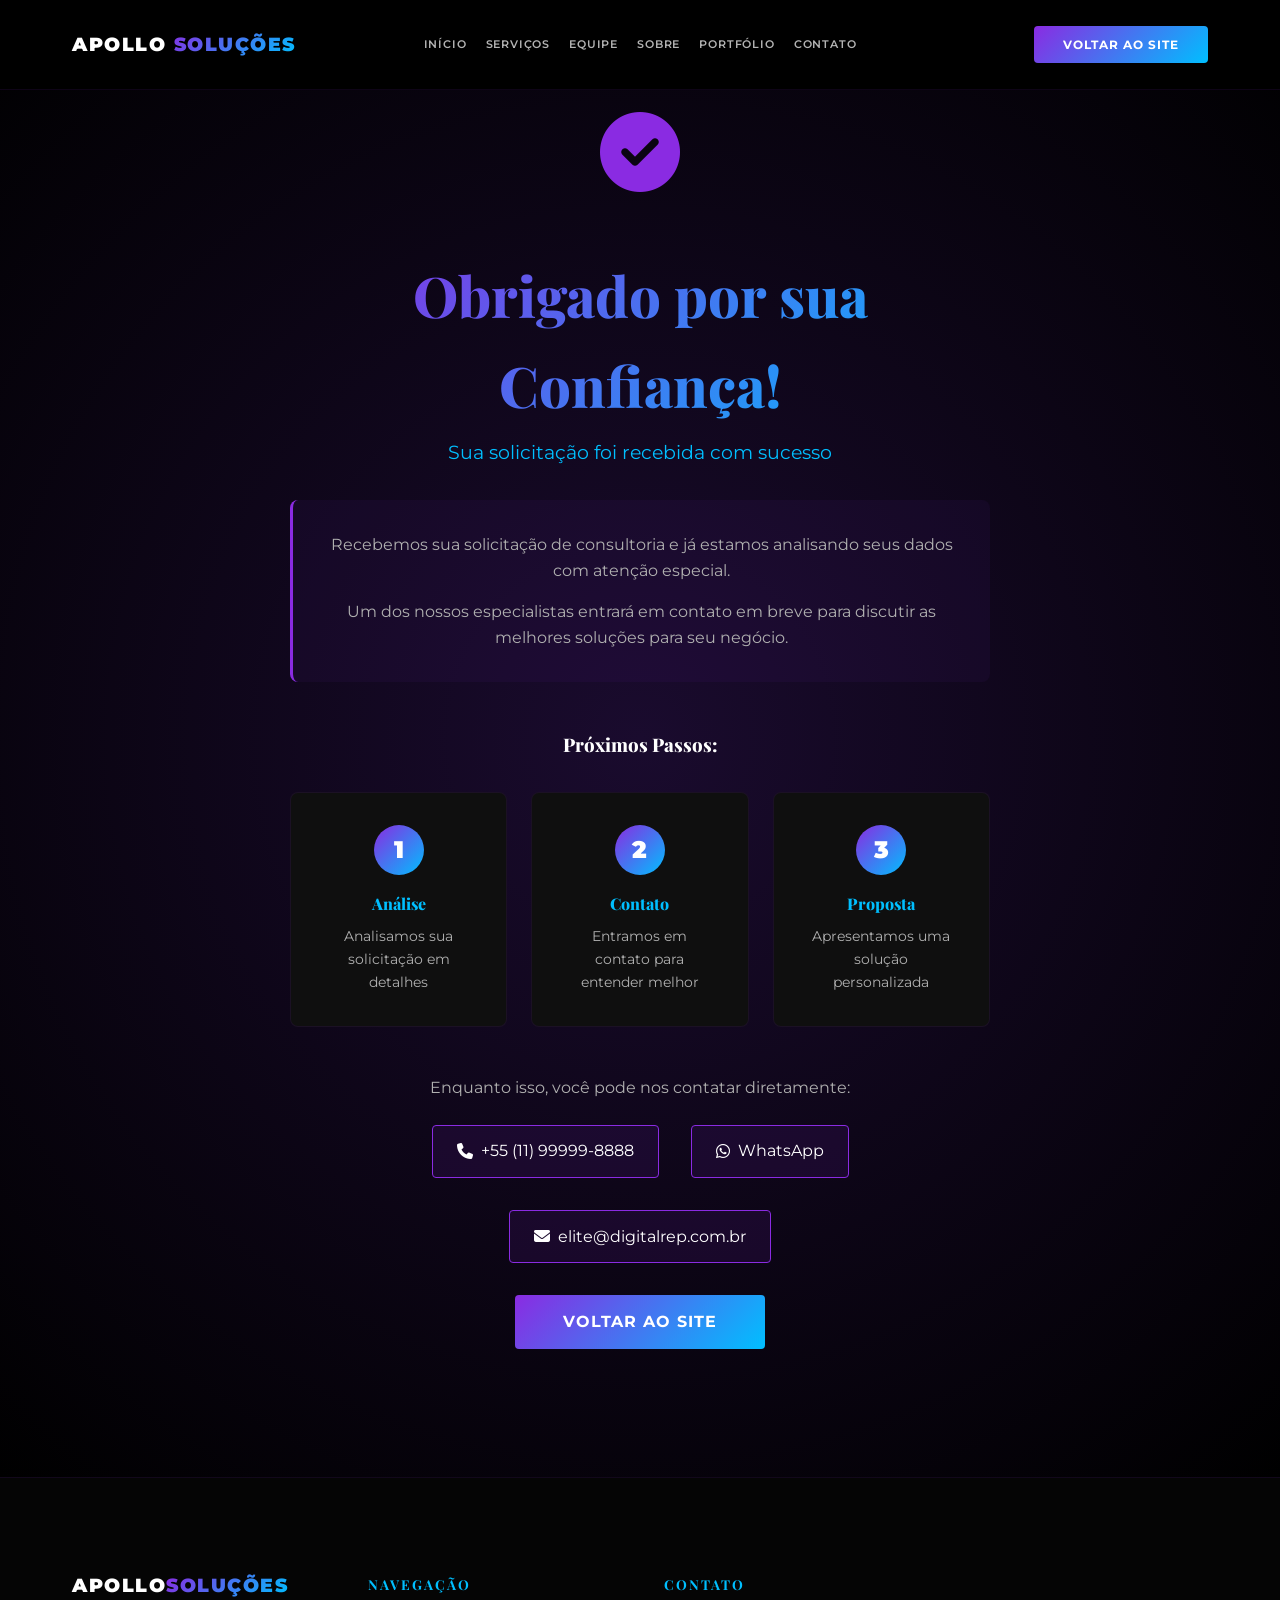
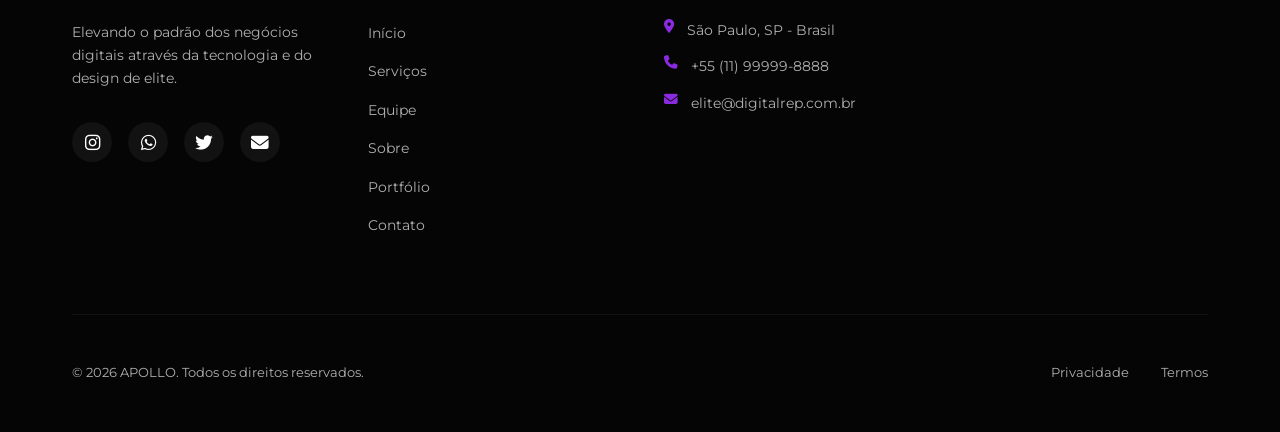
<file: obrigado.html>
<!DOCTYPE html>
<html lang="pt-BR">
<head>
    <meta charset="UTF-8">
    <meta name="viewport" content="width=device-width, initial-scale=1.0">
    <meta name="description" content="Obrigado por sua solicitação - Apollo Soluções">
    <title>Obrigado | Apollo Soluções</title>
    <link rel="stylesheet" href="style.css">
    <!-- Font Awesome -->
    <link rel="stylesheet" href="https://cdnjs.cloudflare.com/ajax/libs/font-awesome/6.4.0/css/all.min.css">
    <!-- Google Fonts -->
    <link href="https://fonts.googleapis.com/css2?family=Playfair+Display:wght@700;800;900&family=Montserrat:wght@300;400;500;600;700&display=swap" rel="stylesheet">
</head>
<body>

    <!-- Header -->
    <header id="header">
        <div class="container header-container">
            <div class="logo">
                <a href="index.html">APOLLO<span> SOLUÇÕES</span></a>
            </div>
            
            <nav class="main-nav">
                <ul class="nav-links" id="nav-links">
                    <li><a href="index.html#home">Início</a></li>
                    <li><a href="index.html#servicos">Serviços</a></li>
                    <li><a href="index.html#equipe">Equipe</a></li>
                    <li><a href="sobre.html">Sobre</a></li>
                    <li><a href="index.html#portfolio">Portfólio</a></li>
                    <li><a href="index.html#contato">Contato</a></li>
                </ul>
            </nav>

            <div class="header-actions">
                <a href="index.html" class="btn btn-primary nav-cta">Voltar ao Site</a>
                <div class="menu-toggle" id="menu-toggle">
                    <div class="bar"></div>
                    <div class="bar"></div>
                    <div class="bar"></div>
                </div>
            </div>
        </div>
    </header>

    <!-- Thank You Section -->
    <section class="thank-you-section">
        <div class="container">
            <div class="thank-you-content" data-reveal>
                <div class="success-icon">
                    <i class="fas fa-check-circle"></i>
                </div>
                <h1>Obrigado por sua Confiança!</h1>
                <p class="thank-you-subtitle">Sua solicitação foi recebida com sucesso</p>
                
                <div class="thank-you-message">
                    <p>Recebemos sua solicitação de consultoria e já estamos analisando seus dados com atenção especial.</p>
                    <p>Um dos nossos especialistas entrará em contato em breve para discutir as melhores soluções para seu negócio.</p>
                </div>

                <div class="next-steps">
                    <h3>Próximos Passos:</h3>
                    <div class="steps-grid">
                        <div class="step-card">
                            <span class="step-number">1</span>
                            <h4>Análise</h4>
                            <p>Analisamos sua solicitação em detalhes</p>
                        </div>
                        <div class="step-card">
                            <span class="step-number">2</span>
                            <h4>Contato</h4>
                            <p>Entramos em contato para entender melhor</p>
                        </div>
                        <div class="step-card">
                            <span class="step-number">3</span>
                            <h4>Proposta</h4>
                            <p>Apresentamos uma solução personalizada</p>
                        </div>
                    </div>
                </div>

                <div class="contact-info-thank-you">
                    <p>Enquanto isso, você pode nos contatar diretamente:</p>
                    <div class="direct-contact">
                        <a href="tel:+5511999998888" class="contact-link">
                            <i class="fas fa-phone"></i> +55 (11) 99999-8888
                        </a>
                        <a href="https://wa.me/5511999998888" class="contact-link" target="_blank">
                            <i class="fab fa-whatsapp"></i> WhatsApp
                        </a>
                        <a href="mailto:elite@digitalrep.com.br" class="contact-link">
                            <i class="fas fa-envelope"></i> elite@digitalrep.com.br
                        </a>
                    </div>
                </div>

                <a href="index.html" class="btn btn-primary btn-large">Voltar ao Site</a>
            </div>
        </div>
    </section>

    <!-- Footer -->
    <footer>
        <div class="container">
            <div class="footer-grid">
                <div class="footer-brand">
                    <div class="logo">APOLLO<span> SOLUÇÕES</span></div>
                    <p>Elevando o padrão dos negócios digitais através da tecnologia e do design de elite.</p>
                    <div class="footer-social">
                        <a href="#" title="Instagram"><i class="fab fa-instagram"></i></a>
                        <a href="#" title="WhatsApp"><i class="fab fa-whatsapp"></i></a>
                        <a href="#" title="Twitter"><i class="fab fa-twitter"></i></a>
                        <a href="mailto:elite@digitalrep.com.br" title="E-mail"><i class="fas fa-envelope"></i></a>
                    </div>
                </div>
                <div class="footer-links-group">
                    <h4>Navegação</h4>
                    <ul>
                        <li><a href="index.html#home">Início</a></li>
                        <li><a href="index.html#servicos">Serviços</a></li>
                        <li><a href="index.html#equipe">Equipe</a></li>
                        <li><a href="sobre.html">Sobre</a></li>
                        <li><a href="index.html#portfolio">Portfólio</a></li>
                        <li><a href="index.html#contato">Contato</a></li>
                    </ul>
                </div>
                <div class="footer-contact">
                    <h4>Contato</h4>
                    <p><i class="fas fa-map-marker-alt"></i> São Paulo, SP - Brasil</p>
                    <p><i class="fas fa-phone"></i> +55 (11) 99999-8888</p>
                    <p><i class="fas fa-envelope"></i> elite@digitalrep.com.br</p>
                </div>
            </div>
            <div class="footer-bottom">
                <p>&copy; 2026 APOLLO. Todos os direitos reservados.</p>
                <div class="footer-legal">
                    <a href="#">Privacidade</a>
                    <a href="#">Termos</a>
                </div>
            </div>
        </div>
    </footer>

    <script src="script.js"></script>
</body>
</html>
</file>
<file: style.css>
/* 
   APOLLO SOLUÇÕES - TECH LUXURY
   Foco: Alinhamento, Seção de Equipe e Footer
*/

:root {
    --primary-purple: #8A2BE2;
    --primary-blue: #00BFFF;
    --black: #000000;
    --dark-bg: #050505;
    --dark-card: #0F0F0F;
    --gray-text: #B0B0B0;
    --white: #FFFFFF;
    --accent-gradient: linear-gradient(135deg, #8A2BE2 0%, #00BFFF 100%);
    --transition: all 0.3s ease;
    --header-height: 90px;
}

/* Reset & Base */
* {
    margin: 0;
    padding: 0;
    box-sizing: border-box;
}

html {
    scroll-behavior: smooth;
    font-size: 16px;
}

body {
    font-family: 'Montserrat', sans-serif;
    background-color: var(--black);
    color: var(--white);
    line-height: 1.6;
    overflow-x: hidden;
}

h1, h2, h3, h4 {
    font-family: 'Playfair Display', serif;
    font-weight: 800;
}

a {
    text-decoration: none;
    color: inherit;
}

ul {
    list-style: none;
}

.container {
    max-width: 1200px;
    margin: 0 auto;
    padding: 0 2rem;
}

/* Header */
header {
    position: fixed;
    top: 0;
    left: 0;
    width: 100%;
    height: var(--header-height);
    z-index: 1000;
    background: rgba(0, 0, 0, 0.95);
    backdrop-filter: blur(10px);
    border-bottom: 1px solid rgba(138, 43, 226, 0.1);
    display: flex;
    align-items: center;
}

.header-container {
    display: grid;
    grid-template-columns: 1fr 1fr 1fr;
    align-items: center;
    width: 100%;
    height: 100%;
    padding: 0 2rem;
}

.logo {
    font-size: 1.2rem;
    font-weight: 900;
    letter-spacing: 1.5px;
    white-space: nowrap;
    display: flex;
    align-items: center;
    justify-content: flex-start;
    height: 100%;
    margin: 0;
    padding: 0;
    line-height: 1.2;
}

.logo span {
    background: var(--accent-gradient);
    -webkit-background-clip: text;
    -webkit-text-fill-color: transparent;
}

.main-nav {
    display: flex;
    justify-content: center;
    align-items: center;
    height: 100%;
    margin: 0;
    padding: 0;
}

.nav-links {
    display: flex;
    gap: 1.2rem;
    flex-wrap: nowrap;
    align-items: center;
    height: 100%;
    margin: 0;
    padding: 0;
}

.nav-links li {
    white-space: nowrap;
    display: flex;
    align-items: center;
    height: 100%;
    margin: 0;
    padding: 0;
}

.nav-links a {
    font-size: 0.7rem;
    font-weight: 600;
    text-transform: uppercase;
    letter-spacing: 0.8px;
    opacity: 0.7;
    transition: var(--transition);
}

.nav-links a:hover {
    opacity: 1;
    color: var(--primary-blue);
}

.header-actions {
    display: flex;
    align-items: center;
    justify-content: flex-end;
    gap: 1rem;
    height: 100%;
    margin: 0;
    padding: 0;
}

.nav-cta {
    padding: 0.65rem 1rem;
    font-size: 0.7rem;
    white-space: nowrap;
    height: 40px;
    line-height: 1;
    display: flex;
    align-items: center;
    justify-content: center;
    margin: 0;
}

.menu-toggle {
    display: none;
    flex-direction: column;
    gap: 5px;
    cursor: pointer;
}

.menu-toggle .bar {
    width: 25px;
    height: 2px;
    background: var(--white);
}

/* Buttons */
.btn {
    display: inline-flex;
    align-items: center;
    justify-content: center;
    padding: 0.8rem 1.8rem;
    font-weight: 700;
    text-transform: uppercase;
    letter-spacing: 1px;
    font-size: 0.75rem;
    border-radius: 4px;
    transition: var(--transition);
    border: none;
    cursor: pointer;
    line-height: 1;
    height: auto;
    margin: 0;
    vertical-align: middle;
}

.btn-primary {
    background: var(--accent-gradient);
    color: var(--white);
}

.btn-primary:hover {
    transform: translateY(-2px);
    box-shadow: 0 5px 15px rgba(138, 43, 226, 0.3);
}

.btn-outline {
    background: transparent;
    color: var(--primary-blue);
    border: 1px solid var(--primary-blue);
}

.btn-outline:hover {
    background: rgba(0, 191, 255, 0.1);
}

.btn-block {
    width: 100%;
}

/* Hero Section */
.hero {
    min-height: 100vh;
    display: flex;
    align-items: center;
    position: relative;
    padding-top: var(--header-height);
    background: radial-gradient(circle at 50% 50%, #1a0b2e 0%, #000000 100%);
}

.hero-overlay {
    position: absolute;
    inset: 0;
    background: linear-gradient(90deg, rgba(0,0,0,0.9) 0%, rgba(0,0,0,0.4) 100%);
}

.hero-container {
    position: relative;
    z-index: 2;
}

.hero-content {
    max-width: 800px;
}

.hero-tag {
    display: inline-block;
    color: var(--primary-blue);
    font-weight: 700;
    text-transform: uppercase;
    letter-spacing: 3px;
    font-size: 0.8rem;
    margin-bottom: 1rem;
}

.hero-content h1 {
    font-size: clamp(2.5rem, 6vw, 4.5rem);
    line-height: 1.1;
    margin-bottom: 1.5rem;
}

.hero-content h1 span {
    background: var(--accent-gradient);
    -webkit-background-clip: text;
    -webkit-text-fill-color: transparent;
}

.hero-content p {
    font-size: 1.1rem;
    color: var(--gray-text);
    margin-bottom: 2.5rem;
    max-width: 600px;
}

.hero-btns {
    display: flex;
    gap: 1rem;
}



/* Sections General */
section {
    padding: 8rem 0;
}

.section-header {
    text-align: center;
    margin-bottom: 4rem;
}

.subtitle {
    color: var(--primary-purple);
    text-transform: uppercase;
    letter-spacing: 3px;
    font-size: 0.8rem;
    font-weight: 700;
    margin-bottom: 1rem;
    display: block;
}

.section-title {
    font-size: clamp(2rem, 4vw, 3rem);
}

.section-title span {
    color: var(--primary-blue);
}

/* Services Grid */
.services-grid {
    display: grid;
    grid-template-columns: repeat(2, 1fr);
    gap: 2rem;
}

.service-card {
    background: var(--dark-card);
    border-radius: 12px;
    overflow: hidden;
    border: 1px solid rgba(138, 43, 226, 0.1);
    transition: var(--transition);
}

.service-card:hover {
    border-color: var(--primary-blue);
    transform: translateY(-5px);
}

.service-img {
    height: 250px;
}

.service-img img {
    width: 100%;
    height: 100%;
    object-fit: cover;
}

.service-info {
    padding: 2rem;
}

.service-info h3 {
    color: var(--primary-blue);
    margin-bottom: 1rem;
}

/* Team Section */
.team-grid {
    display: grid;
    grid-template-columns: repeat(3, 1fr);
    gap: 2rem;
}

.team-card {
    background: var(--dark-card);
    border-radius: 12px;
    overflow: hidden;
    border: 1px solid rgba(138, 43, 226, 0.1);
    transition: all 0.5s cubic-bezier(0.4, 0, 0.2, 1);
    text-align: center;
    position: relative;
    perspective: 1000px;
}

.team-card:hover {
    border-color: var(--primary-blue);
    box-shadow: 0 20px 40px rgba(138, 43, 226, 0.15);
    transform: translateY(-15px);
}

.team-img {
    height: 300px;
    overflow: hidden;
    position: relative;
}

.team-img img {
    width: 100%;
    height: 100%;
    object-fit: cover;
    filter: grayscale(100%) contrast(1.1);
    transition: filter 0.6s ease, transform 0.6s ease;
    animation: teamImageReveal 1s ease-out forwards;
}

@keyframes teamImageReveal {
    from {
        opacity: 0;
        transform: scale(1.1) translateY(20px);
        filter: grayscale(100%) blur(10px);
    }
    to {
        opacity: 1;
        transform: scale(1) translateY(0);
        filter: grayscale(100%) blur(0px);
    }
}

.team-card:hover .team-img img {
    filter: grayscale(0%);
    transform: scale(1.08);
}

.team-img::after {
    content: '';
    position: absolute;
    inset: 0;
    background: linear-gradient(to bottom, transparent 50%, rgba(0,0,0,0.8) 100%);
    opacity: 0;
    transition: opacity 0.5s ease;
}

.team-card:hover .team-img::after {
    opacity: 1;
}

.team-info {
    padding: 2rem;
    animation: slideUpTeam 0.8s ease-out 0.2s backwards;
}

@keyframes slideUpTeam {
    from {
        opacity: 0;
        transform: translateY(20px);
    }
    to {
        opacity: 1;
        transform: translateY(0);
    }
}

.team-info h3 {
    font-size: 1.4rem;
    margin-bottom: 0.5rem;
    transition: var(--transition);
}

.team-info .role {
    display: block;
    color: var(--primary-blue);
    font-size: 0.8rem;
    font-weight: 700;
    text-transform: uppercase;
    margin-bottom: 1rem;
    transition: var(--transition);
}

.team-info p {
    font-size: 0.9rem;
    color: var(--gray-text);
    margin-bottom: 1.5rem;
    transition: var(--transition);
}

.team-card:hover .team-info h3 {
    color: var(--primary-purple);
}

.team-card:hover .team-info .role {
    color: var(--white);
}

.team-social {
    display: flex;
    justify-content: center;
    gap: 1.5rem;
}

.team-social a {
    font-size: 1.2rem;
    color: var(--white);
    opacity: 0.4;
    transition: all 0.4s cubic-bezier(0.34, 1.56, 0.64, 1);
    transform: translateY(0);
}

.team-social a:hover {
    opacity: 1;
    color: var(--primary-purple);
    transform: translateY(-8px) scale(1.2);
}

/* Portfolio Grid */
.portfolio-grid {
    display: grid;
    grid-template-columns: repeat(3, 1fr);
    gap: 1.5rem;
}

.portfolio-item {
    position: relative;
    height: 350px;
    border-radius: 8px;
    overflow: hidden;
}

.portfolio-item img {
    width: 100%;
    height: 100%;
    object-fit: cover;
}

.portfolio-content {
    position: absolute;
    inset: 0;
    background: rgba(0,0,0,0.8);
    display: flex;
    flex-direction: column;
    justify-content: center;
    align-items: center;
    opacity: 0;
    transition: var(--transition);
}

.portfolio-item:hover .portfolio-content {
    opacity: 1;
}

/* Contact Wrapper */
.contact-wrapper {
    display: grid;
    grid-template-columns: 1fr 1fr;
    gap: 4rem;
}

.method {
    display: flex;
    align-items: center;
    gap: 1rem;
    margin-bottom: 1.5rem;
}

.method i {
    color: var(--primary-blue);
    font-size: 1.2rem;
}

.luxury-form {
    background: var(--dark-card);
    padding: 3rem;
    border-radius: 12px;
    border: 1px solid rgba(138, 43, 226, 0.1);
}

.form-row {
    display: grid;
    grid-template-columns: 1fr 1fr;
    gap: 2rem;
}

.form-group:not(.form-row .form-group) {
    grid-column: 1 / -1;
}

.form-group {
    margin-bottom: 2rem;
}

.form-group label {
    display: block;
    font-size: 0.7rem;
    text-transform: uppercase;
    letter-spacing: 1.5px;
    color: var(--primary-blue);
    margin-bottom: 0.8rem;
}

.form-group input, 
.form-group select, 
.form-group textarea {
    width: 100%;
    background: transparent;
    border: none;
    border-bottom: 1px solid rgba(255,255,255,0.15);
    padding: 0.8rem 0;
    color: var(--white);
    font-family: inherit;
    font-size: 0.95rem;
    transition: var(--transition);
}

.form-group select {
    cursor: pointer;
}

.form-group select option {
    background: var(--dark-card);
    color: var(--white);
}

.form-group input:focus, 
.form-group select:focus, 
.form-group textarea:focus {
    outline: none;
    border-color: var(--primary-purple);
}

/* Footer Expandido */
footer {
    padding: 6rem 0 3rem;
    background: var(--dark-bg);
    border-top: 1px solid rgba(138, 43, 226, 0.1);
}

.footer-grid {
    display: grid;
    grid-template-columns: 1fr 1fr 1fr 1fr;
    gap: 3rem;
    margin-bottom: 4rem;
    align-items: flex-start;
}

.footer-brand .logo {
    margin-bottom: 1.5rem;
}

.footer-brand p {
    color: var(--gray-text);
    font-size: 0.9rem;
    margin-bottom: 2rem;
    max-width: 300px;
    line-height: 1.6;
}

.footer-social {
    display: flex;
    gap: 1rem;
    flex-wrap: wrap;
    margin-top: 1rem;
}

.footer-social a {
    width: 40px;
    height: 40px;
    background: rgba(255,255,255,0.05);
    display: flex;
    align-items: center;
    justify-content: center;
    border-radius: 50%;
    font-size: 1.1rem;
    color: var(--white);
    transition: var(--transition);
}

.footer-social a:hover {
    background: var(--accent-gradient);
    transform: translateY(-5px);
}

.footer-links-group h4, .footer-contact h4 {
    color: var(--primary-blue);
    text-transform: uppercase;
    letter-spacing: 2px;
    font-size: 0.85rem;
    margin-bottom: 1.5rem;
    font-weight: 700;
}

.footer-links-group ul li {
    margin-bottom: 0.8rem;
    list-style: none;
}

.footer-links-group a {
    font-size: 0.85rem;
    color: var(--gray-text);
    transition: var(--transition);
    line-height: 1.5;
}

.footer-links-group a:hover {
    color: var(--primary-purple);
    padding-left: 5px;
}

.footer-contact p {
    font-size: 0.85rem;
    color: var(--gray-text);
    margin-bottom: 1rem;
    display: flex;
    align-items: flex-start;
    gap: 0.8rem;
    line-height: 1.5;
}

.footer-contact i {
    color: var(--primary-purple);
}

.footer-bottom {
    display: flex;
    justify-content: space-between;
    align-items: center;
    padding-top: 3rem;
    border-top: 1px solid rgba(255,255,255,0.05);
    font-size: 0.8rem;
    color: var(--gray-text);
}

.footer-legal {
    display: flex;
    gap: 2rem;
}

.footer-legal a:hover {
    color: var(--white);
}

/* Responsive */
@media (max-width: 1024px) {
    .main-nav { display: none; }
    .menu-toggle { display: flex; }
    .team-grid, .portfolio-grid, .footer-grid {
        grid-template-columns: 1fr;
        text-align: center;
    }
    .footer-brand p, .footer-social { margin: 0 auto 2rem; }
    .footer-social { justify-content: center; }
    .features-grid, .services-grid, .about-grid, .contact-wrapper {
        grid-template-columns: 1fr;
    }
}

/* Animations */
[data-reveal] {
    opacity: 0;
    transform: translateY(30px) scale(0.98);
    transition: all 0.9s cubic-bezier(0.25, 0.46, 0.45, 0.94);
}

[data-reveal].active {
    opacity: 1;
    transform: translateY(0) scale(1);
}

[data-reveal]:nth-child(1) { transition-delay: 0.1s; }
[data-reveal]:nth-child(2) { transition-delay: 0.2s; }
[data-reveal]:nth-child(3) { transition-delay: 0.3s; }
[data-reveal]:nth-child(4) { transition-delay: 0.4s; }
[data-reveal]:nth-child(5) { transition-delay: 0.5s; }

/* Thank You Page */
.thank-you-section {
    min-height: 100vh;
    display: flex;
    align-items: center;
    padding-top: var(--header-height);
    background: radial-gradient(circle at 50% 50%, #1a0b2e 0%, #000000 100%);
}

.thank-you-content {
    text-align: center;
    max-width: 700px;
    margin: 0 auto;
}

.success-icon {
    font-size: 5rem;
    color: var(--primary-purple);
    margin-bottom: 2rem;
    animation: successPulse 0.8s ease-out;
}

@keyframes successPulse {
    0% {
        transform: scale(0) rotate(-45deg);
        opacity: 0;
    }
    50% {
        transform: scale(1.1);
    }
    100% {
        transform: scale(1) rotate(0deg);
        opacity: 1;
    }
}

.thank-you-content h1 {
    font-size: clamp(2rem, 5vw, 3.5rem);
    margin-bottom: 0.5rem;
    background: var(--accent-gradient);
    -webkit-background-clip: text;
    -webkit-text-fill-color: transparent;
}

.thank-you-subtitle {
    font-size: 1.2rem;
    color: var(--primary-blue);
    margin-bottom: 2rem;
}

.thank-you-message {
    background: rgba(138, 43, 226, 0.05);
    border-left: 3px solid var(--primary-purple);
    padding: 2rem;
    margin-bottom: 3rem;
    border-radius: 8px;
}

.thank-you-message p {
    color: var(--gray-text);
    margin-bottom: 1rem;
    font-size: 1rem;
}

.thank-you-message p:last-child {
    margin-bottom: 0;
}

.next-steps {
    margin-bottom: 3rem;
}

.next-steps h3 {
    margin-bottom: 2rem;
    color: var(--white);
}

.steps-grid {
    display: grid;
    grid-template-columns: repeat(3, 1fr);
    gap: 1.5rem;
    margin-bottom: 2rem;
}

.step-card {
    background: var(--dark-card);
    padding: 2rem;
    border-radius: 8px;
    border: 1px solid rgba(138, 43, 226, 0.1);
    transition: var(--transition);
}

.step-card:hover {
    border-color: var(--primary-purple);
    transform: translateY(-5px);
}

.step-number {
    display: inline-flex;
    align-items: center;
    justify-content: center;
    width: 50px;
    height: 50px;
    background: var(--accent-gradient);
    border-radius: 50%;
    font-weight: 900;
    font-size: 1.5rem;
    margin-bottom: 1rem;
}

.step-card h4 {
    color: var(--primary-blue);
    margin-bottom: 0.5rem;
}

.step-card p {
    font-size: 0.9rem;
    color: var(--gray-text);
}

.contact-info-thank-you {
    margin-bottom: 2rem;
}

.contact-info-thank-you p {
    color: var(--gray-text);
    margin-bottom: 1.5rem;
}

.direct-contact {
    display: flex;
    justify-content: center;
    gap: 2rem;
    flex-wrap: wrap;
    margin-bottom: 2rem;
}

.contact-link {
    display: inline-flex;
    align-items: center;
    gap: 0.5rem;
    padding: 0.8rem 1.5rem;
    background: rgba(138, 43, 226, 0.1);
    border: 1px solid var(--primary-purple);
    border-radius: 4px;
    color: var(--white);
    transition: var(--transition);
}

.contact-link:hover {
    background: var(--primary-purple);
    transform: translateY(-2px);
}

.btn-large {
    padding: 1.2rem 3rem;
    font-size: 1rem;
}

/* Form Validation Styles */
.form-group.error input,
.form-group.error select,
.form-group.error textarea {
    border-color: #ff6b6b !important;
}

.form-error {
    color: #ff6b6b;
    font-size: 0.75rem;
    text-transform: uppercase;
    letter-spacing: 1px;
    margin-top: 0.4rem;
    display: none;
}

.form-group.error .form-error {
    display: block;
}

.form-group.success input,
.form-group.success select,
.form-group.success textarea {
    border-color: var(--primary-blue) !important;
}

/* Responsive Thank You */
@media (max-width: 768px) {
    .steps-grid {
        grid-template-columns: 1fr;
    }
    
    .direct-contact {
        flex-direction: column;
        gap: 1rem;
    }
    
    .contact-link {
        width: 100%;
        justify-content: center;
    }
}

/* Map Section */
.map-section {
    padding: 8rem 0;
    background: linear-gradient(180deg, rgba(5, 5, 5, 0.5) 0%, rgba(26, 11, 46, 0.3) 100%);
    border-top: 1px solid rgba(138, 43, 226, 0.1);
}

.map-header {
    text-align: center;
    margin-bottom: 4rem;
}

.map-header p {
    color: var(--gray-text);
    font-size: 1.1rem;
    max-width: 600px;
    margin: 1rem auto 0;
}

.map-container {
    position: relative;
    border-radius: 12px;
    overflow: hidden;
    border: 1px solid rgba(138, 43, 226, 0.2);
    box-shadow: 0 10px 40px rgba(138, 43, 226, 0.1);
    transition: all 0.6s cubic-bezier(0.25, 0.46, 0.45, 0.94);
}

.map-container:hover {
    border-color: var(--primary-purple);
    box-shadow: 0 20px 60px rgba(138, 43, 226, 0.2);
    transform: translateY(-5px);
}

.map-container iframe {
    display: block;
    border-radius: 12px;
    filter: invert(0.9) hue-rotate(180deg);
}

/* Responsive Map */
@media (max-width: 768px) {
    .map-section {
        padding: 4rem 0;
    }
    
    .map-container iframe {
        height: 350px !important;
    }
    
    .map-header p {
        font-size: 1rem;
    }
}


/* ABOUT PAGE STYLES */

/* About Hero */
.about-hero {
    min-height: 60vh;
    display: flex;
    align-items: center;
    padding-top: var(--header-height);
    background: linear-gradient(135deg, rgba(5, 5, 5, 0.8) 0%, rgba(26, 11, 46, 0.6) 100%);
    border-bottom: 1px solid rgba(138, 43, 226, 0.1);
}

.about-hero-content {
    text-align: center;
}

.about-hero-content h1 {
    font-size: clamp(2.5rem, 6vw, 4rem);
    font-weight: 900;
    margin-bottom: 1.5rem;
    background: var(--accent-gradient);
    -webkit-background-clip: text;
    -webkit-text-fill-color: transparent;
}

.about-hero-content span {
    color: var(--primary-blue);
}

.about-hero-content p {
    font-size: 1.3rem;
    color: var(--gray-text);
    max-width: 700px;
    margin: 0 auto;
}

.hero-tag {
    display: inline-block;
    padding: 0.8rem 1.5rem;
    background: rgba(138, 43, 226, 0.1);
    border: 1px solid var(--primary-purple);
    border-radius: 50px;
    color: var(--primary-purple);
    font-size: 0.9rem;
    text-transform: uppercase;
    letter-spacing: 2px;
    margin-bottom: 2rem;
}

/* Company Story */
.company-story {
    padding: 8rem 0;
}

.story-grid {
    display: grid;
    grid-template-columns: 1fr 1fr;
    gap: 4rem;
    align-items: center;
}

.story-content h2 {
    font-size: 2.5rem;
    margin-bottom: 2rem;
    background: var(--accent-gradient);
    -webkit-background-clip: text;
    -webkit-text-fill-color: transparent;
}

.story-content p {
    color: var(--gray-text);
    font-size: 1.1rem;
    line-height: 1.8;
    margin-bottom: 1.5rem;
}

.story-image img {
    width: 100%;
    border-radius: 12px;
    box-shadow: 0 20px 60px rgba(138, 43, 226, 0.15);
    animation: storyImageReveal 1s ease-out forwards;
}

@keyframes storyImageReveal {
    from {
        opacity: 0;
        transform: scale(0.95) rotateY(10deg);
    }
    to {
        opacity: 1;
        transform: scale(1) rotateY(0deg);
    }
}

/* Mission Vision Values */
.mission-vision {
    padding: 8rem 0;
    background: linear-gradient(180deg, rgba(5, 5, 5, 0.3) 0%, rgba(26, 11, 46, 0.2) 100%);
}

.mvv-grid {
    display: grid;
    grid-template-columns: repeat(3, 1fr);
    gap: 2.5rem;
    margin-top: 4rem;
}

.mvv-card {
    background: var(--dark-card);
    padding: 3rem 2rem;
    border-radius: 12px;
    border: 1px solid rgba(138, 43, 226, 0.1);
    text-align: center;
    transition: all 0.6s cubic-bezier(0.25, 0.46, 0.45, 0.94);
}

.mvv-card:hover {
    border-color: var(--primary-purple);
    transform: translateY(-15px);
    box-shadow: 0 20px 50px rgba(138, 43, 226, 0.15);
}

.mvv-icon {
    font-size: 3rem;
    background: var(--accent-gradient);
    -webkit-background-clip: text;
    -webkit-text-fill-color: transparent;
    margin-bottom: 1.5rem;
}

.mvv-card h3 {
    font-size: 1.5rem;
    margin-bottom: 1rem;
    color: var(--white);
}

.mvv-card p {
    color: var(--gray-text);
    line-height: 1.8;
    font-size: 0.95rem;
}

/* Diferenciais */
.about-differentials {
    padding: 8rem 0;
}

.differentials-grid {
    display: grid;
    grid-template-columns: repeat(3, 1fr);
    gap: 3rem;
    margin-top: 4rem;
}

.diff-item {
    padding: 2.5rem;
    background: rgba(138, 43, 226, 0.05);
    border-left: 3px solid var(--primary-purple);
    border-radius: 8px;
    transition: all 0.5s ease;
}

.diff-item:hover {
    background: rgba(138, 43, 226, 0.1);
    border-left-color: var(--primary-blue);
    transform: translateX(10px);
}

.diff-number {
    font-size: 2.5rem;
    font-weight: 900;
    background: var(--accent-gradient);
    -webkit-background-clip: text;
    -webkit-text-fill-color: transparent;
    margin-bottom: 1rem;
}

.diff-item h3 {
    color: var(--white);
    margin-bottom: 1rem;
    font-size: 1.3rem;
}

.diff-item p {
    color: var(--gray-text);
    line-height: 1.7;
}

/* Estatísticas */
.about-stats {
    padding: 8rem 0;
    background: linear-gradient(180deg, rgba(26, 11, 46, 0.3) 0%, rgba(5, 5, 5, 0.5) 100%);
}

.stats-grid {
    display: grid;
    grid-template-columns: repeat(4, 1fr);
    gap: 2rem;
}

.stat-box {
    background: var(--dark-card);
    padding: 3rem 2rem;
    border-radius: 12px;
    border: 1px solid rgba(138, 43, 226, 0.1);
    text-align: center;
    transition: all 0.5s ease;
}

.stat-box:hover {
    border-color: var(--primary-blue);
    transform: scale(1.05);
    box-shadow: 0 15px 40px rgba(138, 43, 226, 0.1);
}

.stat-value {
    font-size: 3rem;
    font-weight: 900;
    background: var(--accent-gradient);
    -webkit-background-clip: text;
    -webkit-text-fill-color: transparent;
    margin-bottom: 1rem;
}

.stat-label {
    color: var(--gray-text);
    font-size: 1rem;
    text-transform: uppercase;
    letter-spacing: 1px;
}

/* CTA Section */
.about-cta {
    padding: 6rem 0;
    background: linear-gradient(135deg, rgba(138, 43, 226, 0.1) 0%, rgba(30, 144, 255, 0.05) 100%);
    border-top: 1px solid rgba(138, 43, 226, 0.2);
    border-bottom: 1px solid rgba(138, 43, 226, 0.2);
}

.cta-content {
    text-align: center;
    max-width: 800px;
    margin: 0 auto;
}

.cta-content h2 {
    font-size: 2.5rem;
    margin-bottom: 1.5rem;
    background: var(--accent-gradient);
    -webkit-background-clip: text;
    -webkit-text-fill-color: transparent;
}

.cta-content p {
    color: var(--gray-text);
    font-size: 1.2rem;
    margin-bottom: 2rem;
}

/* Responsivo */
@media (max-width: 1024px) {
    .story-grid {
        grid-template-columns: 1fr;
        gap: 2rem;
    }
    
    .mvv-grid {
        grid-template-columns: repeat(2, 1fr);
    }
    
    .differentials-grid {
        grid-template-columns: repeat(2, 1fr);
    }
    
    .stats-grid {
        grid-template-columns: repeat(2, 1fr);
    }
}

@media (max-width: 768px) {
    .about-hero {
        min-height: 50vh;
    }
    
    .about-hero-content h1 {
        font-size: 2rem;
    }
    
    .about-hero-content p {
        font-size: 1rem;
    }
    
    .story-content h2 {
        font-size: 1.8rem;
    }
    
    .mvv-grid {
        grid-template-columns: 1fr;
    }
    
    .differentials-grid {
        grid-template-columns: 1fr;
    }
    
    .stats-grid {
        grid-template-columns: 1fr;
    }
    
    .cta-content h2 {
        font-size: 1.8rem;
    }
    
    .cta-content p {
        font-size: 1rem;
    }
}


/* Quick Contact Section */
.quick-contact-section {
    padding: 8rem 0;
    background: linear-gradient(135deg, rgba(138, 43, 226, 0.05) 0%, rgba(30, 144, 255, 0.03) 100%);
    border-top: 1px solid rgba(138, 43, 226, 0.1);
    border-bottom: 1px solid rgba(138, 43, 226, 0.1);
}

.quick-contact-header {
    text-align: center;
    margin-bottom: 4rem;
}

.quick-contact-header h2 {
    font-size: 2.5rem;
    margin-bottom: 1rem;
    background: var(--accent-gradient);
    -webkit-background-clip: text;
    -webkit-text-fill-color: transparent;
}

.quick-contact-header p {
    color: var(--gray-text);
    font-size: 1.1rem;
}

.quick-contact-form-wrapper {
    max-width: 700px;
    margin: 0 auto;
}

.quick-contact-form {
    background: var(--dark-card);
    padding: 3rem;
    border-radius: 12px;
    border: 1px solid rgba(138, 43, 226, 0.2);
    box-shadow: 0 10px 40px rgba(138, 43, 226, 0.1);
    transition: all 0.6s cubic-bezier(0.25, 0.46, 0.45, 0.94);
}

.quick-contact-form:hover {
    border-color: var(--primary-purple);
    box-shadow: 0 20px 60px rgba(138, 43, 226, 0.15);
}

.quick-contact-form input,
.quick-contact-form textarea {
    width: 100%;
    padding: 1rem;
    background: rgba(255, 255, 255, 0.05);
    border: 1px solid rgba(138, 43, 226, 0.2);
    border-radius: 8px;
    color: var(--white);
    font-family: inherit;
    font-size: 1rem;
    transition: all 0.3s ease;
}

.quick-contact-form input::placeholder,
.quick-contact-form textarea::placeholder {
    color: rgba(255, 255, 255, 0.4);
}

.quick-contact-form input:focus,
.quick-contact-form textarea:focus {
    outline: none;
    background: rgba(255, 255, 255, 0.08);
    border-color: var(--primary-purple);
    box-shadow: 0 0 20px rgba(138, 43, 226, 0.3);
}

.quick-contact-form .form-group {
    margin-bottom: 1.5rem;
}

.quick-contact-form .form-row {
    display: grid;
    grid-template-columns: 1fr 1fr;
    gap: 1.5rem;
    margin-bottom: 1.5rem;
}

.quick-contact-form .btn {
    width: 100%;
    padding: 1.2rem;
    margin-top: 1rem;
}

/* Responsive Quick Contact */
@media (max-width: 768px) {
    .quick-contact-section {
        padding: 4rem 0;
    }
    
    .quick-contact-header h2 {
        font-size: 1.8rem;
    }
    
    .quick-contact-form {
        padding: 2rem;
    }
    
    .quick-contact-form .form-row {
        grid-template-columns: 1fr;
        gap: 1rem;
    }
}
</file>
